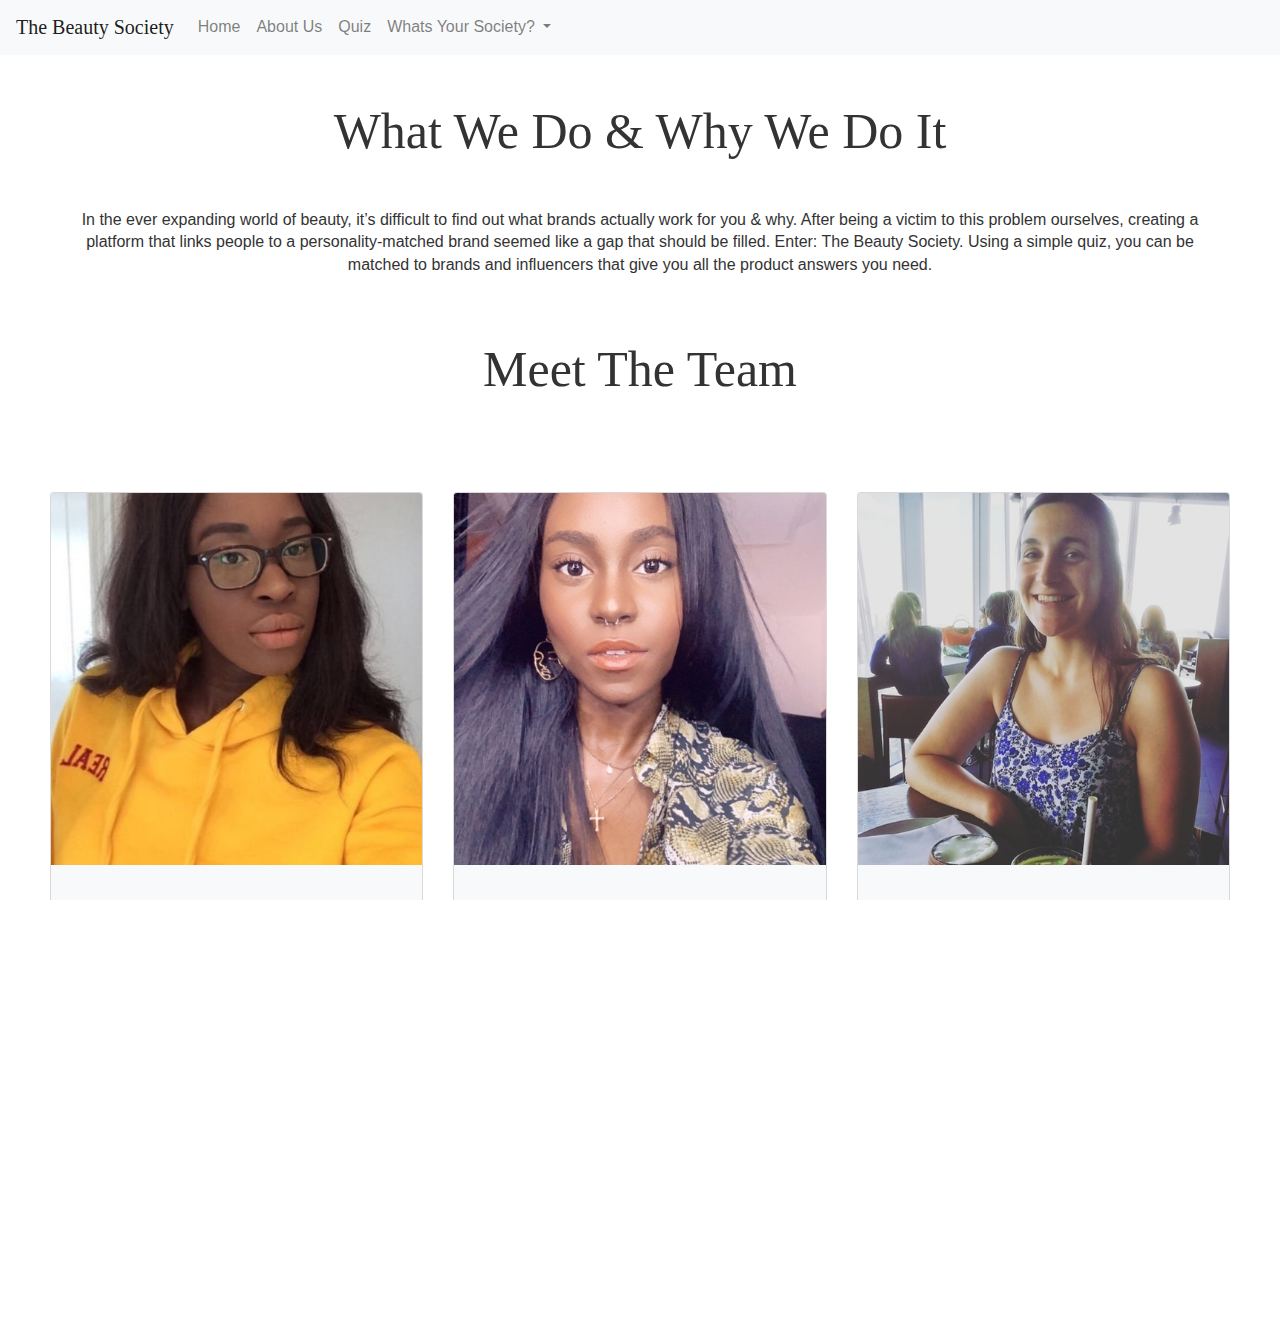
<file: about.html>
<!DOCTYPE html>
<html>
<head>

  <!-- meta tags -->
  <meta charset="utf-8"/>
  <meta name="viewport" content="width=device-width, initial-scale=1, shrink-to-fit=no">

  <title> About Us </title>
  <!-- bootstrap css -->
  <link rel="stylesheet" href="https://stackpath.bootstrapcdn.com/bootstrap/4.1.3/css/bootstrap.min.css" crossorigin="anonymous">

  <!-- javacript css -->
  <script src="https://code.jquery.com/jquery-3.3.1.slim.min.js" integrity="sha384-q8i/X+965DzO0rT7abK41JStQIAqVgRVzpbzo5smXKp4YfRvH+8abtTE1Pi6jizo" crossorigin="anonymous"></script>
  <script src="https://cdnjs.cloudflare.com/ajax/libs/popper.js/1.14.3/umd/popper.min.js" integrity="sha384-ZMP7rVo3mIykV+2+9J3UJ46jBk0WLaUAdn689aCwoqbBJiSnjAK/l8WvCWPIPm49" crossorigin="anonymous"></script>
  <script src="https://stackpath.bootstrapcdn.com/bootstrap/4.1.3/js/bootstrap.min.js" integrity="sha384-ChfqqxuZUCnJSK3+MXmPNIyE6ZbWh2IMqE241rYiqJxyMiZ6OW/JmZQ5stwEULTy" crossorigin="anonymous"></script>

  <link rel="stylesheet" type="text/css" href="styles.css"/>

  <!-- Nav -->
    <nav class="navbar fixed–top navbar-expand-lg navbar-light bg-light ">
      <a class="navbar-brand" href="#">The Beauty Society</a>
      <button class="navbar-toggler" type="button" data-toggle="collapse" data-target="#navbarNavDropdown" aria-controls="navbarNavDropdown" aria-expanded="false" aria-label="Toggle navigation">
        <span class="navbar-toggler-icon"></span>
      </button>
      <div class="collapse navbar-collapse" id="navbarNavDropdown">
        <ul class="navbar-nav">
          <li class="nav-item">
            <a class="nav-link" href="index.html">Home <span class="sr-only">(current)</span></a>
          </li>
          <li class="nav-item">
            <a class="nav-link" href="about.html">About Us</a>
          </li>
          <li class="nav-item">
            <a class="nav-link" href="quiz.html">Quiz</a>
          </li>
          <li class="nav-item dropdown">
            <a class="nav-link dropdown-toggle" href="#" id="navbarDropdownMenuLink" role="button" data-toggle="dropdown" aria-haspopup="true" aria-expanded="false">
              Whats Your Society?
            </a>
            <div class="dropdown-menu" aria-labelledby="navbarDropdownMenuLink">
              <a class="dropdown-item" href="type1.html">Cautious Planner</a>
              <a class="dropdown-item" href="type2.html">Empowered Activist</a>
              <a class="dropdown-item" href="type3.html">Impulsive Spender</a>
              <a class="dropdown-item" href="type4.html">Secure Traditionalist</a>
              <a class="dropdown-item" href="type5.html">Undaunted Striver</a>
            </div>
          </li>
        </ul>
      </div>
    </nav>

</head>

<body>


  </br>
  </br>
  <div>
  <h1> What We Do & Why We Do It </h1>
  </div>

  <p>
    In the ever expanding world of beauty, it’s difficult to find out what brands actually work for you & why. After being a victim to this problem ourselves, creating a platform that links people to a personality-matched brand seemed like a gap that should be filled. Enter: The Beauty Society.

    Using a simple quiz, you can be matched to brands and influencers that give you all the product answers you need.
  </p>

  </br>
  </br>

  <div>
  <h1> Meet The Team </h1>
  </div>

  </br>
  </br>

<!-- Cards -->
  <div class="card-deck">
    <div class="card text-center bg-light mb-3">
      <img class="card-img-top" src="tope.jpg" alt="Tope M">
      <div class="card-body">
        <h3 class="card-title">Tope M</h3>
        <p class="card-text">Tope is studying social sciences and works with women in prison. In her spare time she takes an interest in makeup brands and learning to code.</p>
        <a href="mailto:Temitope.mayomi@kcl.ac.uk" class="card-link">Email</a>
      </div>
    </div>

    <div class="card text-center bg-light mb-3">
      <img class="card-img-top" src="kho.jpg" alt="Kamara HO">
      <div class="card-body">
        <h3 class="card-title">Kamara HO</h3>
        <p class="card-text">Kamara is a beauty writer that simultaneously works in new product development for a good percentage of products you see on the market. In hopes to grow in the creative field, she wants to grow in tech.</p>
        <a href="https://www.linkedin.com/in/kamara-hakeem-oyawoye/" class="card-link">LinkedIn</a>
      </div>
    </div>

    <div class="card text-center bg-light mb-3">
      <img class="card-img-top" src="hattie.jpg" alt="Hattie">
      <div class="card-body">
        <h3 class="card-title">Hattie</h3>
        <p class="card-text">Hattie is an epidemiologist, most interested in increasing access to vaccines. In her spare time she enjoys cooking and learning new skills.</p>
        <a href=h_webster@live.co.uk class="card-link">Email</a>
      </div>
    </div>
  </div>

</br>
</br>
</file>
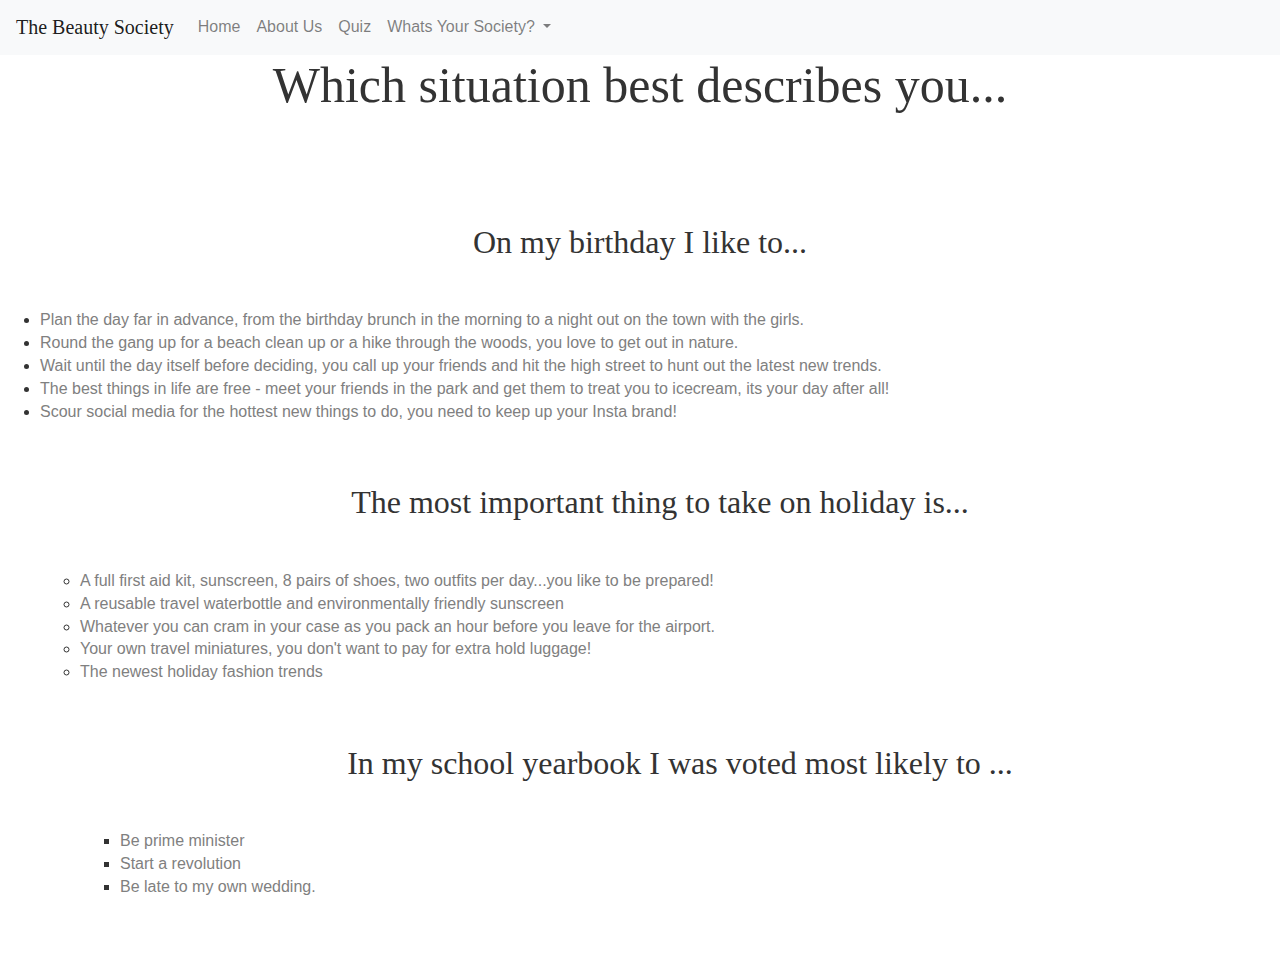
<file: quiz.html>
<!DOCTYPE html>
<html>

<head>
  <meta charset="utf-8"/>
  <meta name="viewport" content="width=device-width, initial-scale=1, shrink-to-fit=no">

  <title> Quiz </title>
  <!-- bootstrap css -->
  <link rel="stylesheet" href="https://stackpath.bootstrapcdn.com/bootstrap/4.1.3/css/bootstrap.min.css" crossorigin="anonymous">

  <!-- javacript css -->
  <script src="https://code.jquery.com/jquery-3.3.1.slim.min.js" integrity="sha384-q8i/X+965DzO0rT7abK41JStQIAqVgRVzpbzo5smXKp4YfRvH+8abtTE1Pi6jizo" crossorigin="anonymous"></script>
  <script src="https://cdnjs.cloudflare.com/ajax/libs/popper.js/1.14.3/umd/popper.min.js" integrity="sha384-ZMP7rVo3mIykV+2+9J3UJ46jBk0WLaUAdn689aCwoqbBJiSnjAK/l8WvCWPIPm49" crossorigin="anonymous"></script>
  <script src="https://stackpath.bootstrapcdn.com/bootstrap/4.1.3/js/bootstrap.min.js" integrity="sha384-ChfqqxuZUCnJSK3+MXmPNIyE6ZbWh2IMqE241rYiqJxyMiZ6OW/JmZQ5stwEULTy" crossorigin="anonymous"></script>

  <link rel="stylesheet" type="text/css" href="styles.css"/>

</head>

<body>
  <!-- Navbar -->
  <nav class="navbar fixed–top navbar-expand-lg navbar-light bg-light">
    <a class="navbar-brand" href="#">The Beauty Society</a>
    <button class="navbar-toggler" type="button" data-toggle="collapse" data-target="#navbarNavDropdown" aria-controls="navbarNavDropdown" aria-expanded="false" aria-label="Toggle navigation">
      <span class="navbar-toggler-icon"></span>
    </button>
    <div class="collapse navbar-collapse" id="navbarNavDropdown">
      <ul class="navbar-nav">
        <li class="nav-item">
          <a class="nav-link" href="index.html">Home <span class="sr-only">(current)</span></a>
        </li>
        <li class="nav-item">
          <a class="nav-link" href="about.html">About Us</a>
        </li>
        <li class="nav-item">
          <a class="nav-link" href="quiz.html">Quiz</a>
        </li>
        <li class="nav-item dropdown">
          <a class="nav-link dropdown-toggle" href="#" id="navbarDropdownMenuLink" role="button" data-toggle="dropdown" aria-haspopup="true" aria-expanded="false">
            Whats Your Society?
          </a>
          <div class="dropdown-menu" aria-labelledby="navbarDropdownMenuLink">
            <a class="dropdown-item" href="type1.html">Cautious Planner</a>
            <a class="dropdown-item" href="type2.html">Empowered Activist</a>
            <a class="dropdown-item" href="type3.html">Impulsive Spender</a>
            <a class="dropdown-item" href="type4.html">Secure Traditionalist</a>
            <a class="dropdown-item" href="type5.html">Undaunted Striver</a>
          </div>
        </li>
      </ul>
    </div>
  </nav>

<div>

  <h1>Which situation best describes you...</h1>

  <h2> On my birthday I like to... </h2>

  <ul class="bdayquestion">
  <li><a id="plannerbtn" href="type1.html" style="color:gray">Plan the day far in advance, from the birthday brunch in the morning to a night out on the town with the girls.</a></li>
  <li><a id="activistbtn" href="type2.html" style="color:gray">Round the gang up for a beach clean up or a hike through the woods, you love to get out in nature.</a></li>
  <li><a id="lastminbtn" href="type3.html" style="color:gray">Wait until the day itself before deciding, you call up your friends and hit the high street to hunt out the latest new trends. </a></li>
  <li><a id="thriftybtn" href="type4.html" style="color:gray">The best things in life are free - meet your friends in the park and get them to treat you to icecream, its your day after all! </a></li>
  <li><a id="trendbtn" href="type5.html" style="color:gray">Scour social media for the hottest new things to do, you need to keep up your Insta brand! </a></li>


  <h2> The most important thing to take on holiday is... </h2>

  <ul class="holidayquestion">
  <li><a id="plannerbtn" href="type1.html" style="color:gray">A full first aid kit, sunscreen, 8 pairs of shoes, two outfits per day...you like to be prepared!</a></li>
  <li><a id="activistbtn" href="type2.html" style="color:gray">A reusable travel waterbottle and environmentally friendly sunscreen</a></li>
  <li><a id="lastminbtn" href="type3.html" style="color:gray">Whatever you can cram in your case as you pack an hour before you leave for the airport. </a></li>
  <li><a id="thriftybtn" href="type4.html" style="color:gray">Your own travel miniatures, you don't want to pay for extra hold luggage!</a></li>
  <li><a id="trendbtn" href="type5.html" style="color:gray">The newest holiday fashion trends</a></li>

  <h2> In my school yearbook I was voted most likely to ... </h2>

  <ul class="question">
  <li><a id="plannerbtn" href="type1.html" style="color:gray">Be prime minister</a></li>
  <li><a id="activistbtn" href="type2.html" style="color:gray">Start a revolution</a></li>
  <li><a id="lastminbtn" href="type3.html" style="color:gray">Be late to my own wedding. </a></li>
  <li><a id="thriftybtn" href="type4.html" style="color:gray">Become a buyer for a big fashion store</a></li>
  <li><a id="trendbtn" href="type5.html" style="color:gray">Become an instagram model</a></li>


</div>


</body>

</html>
</file>
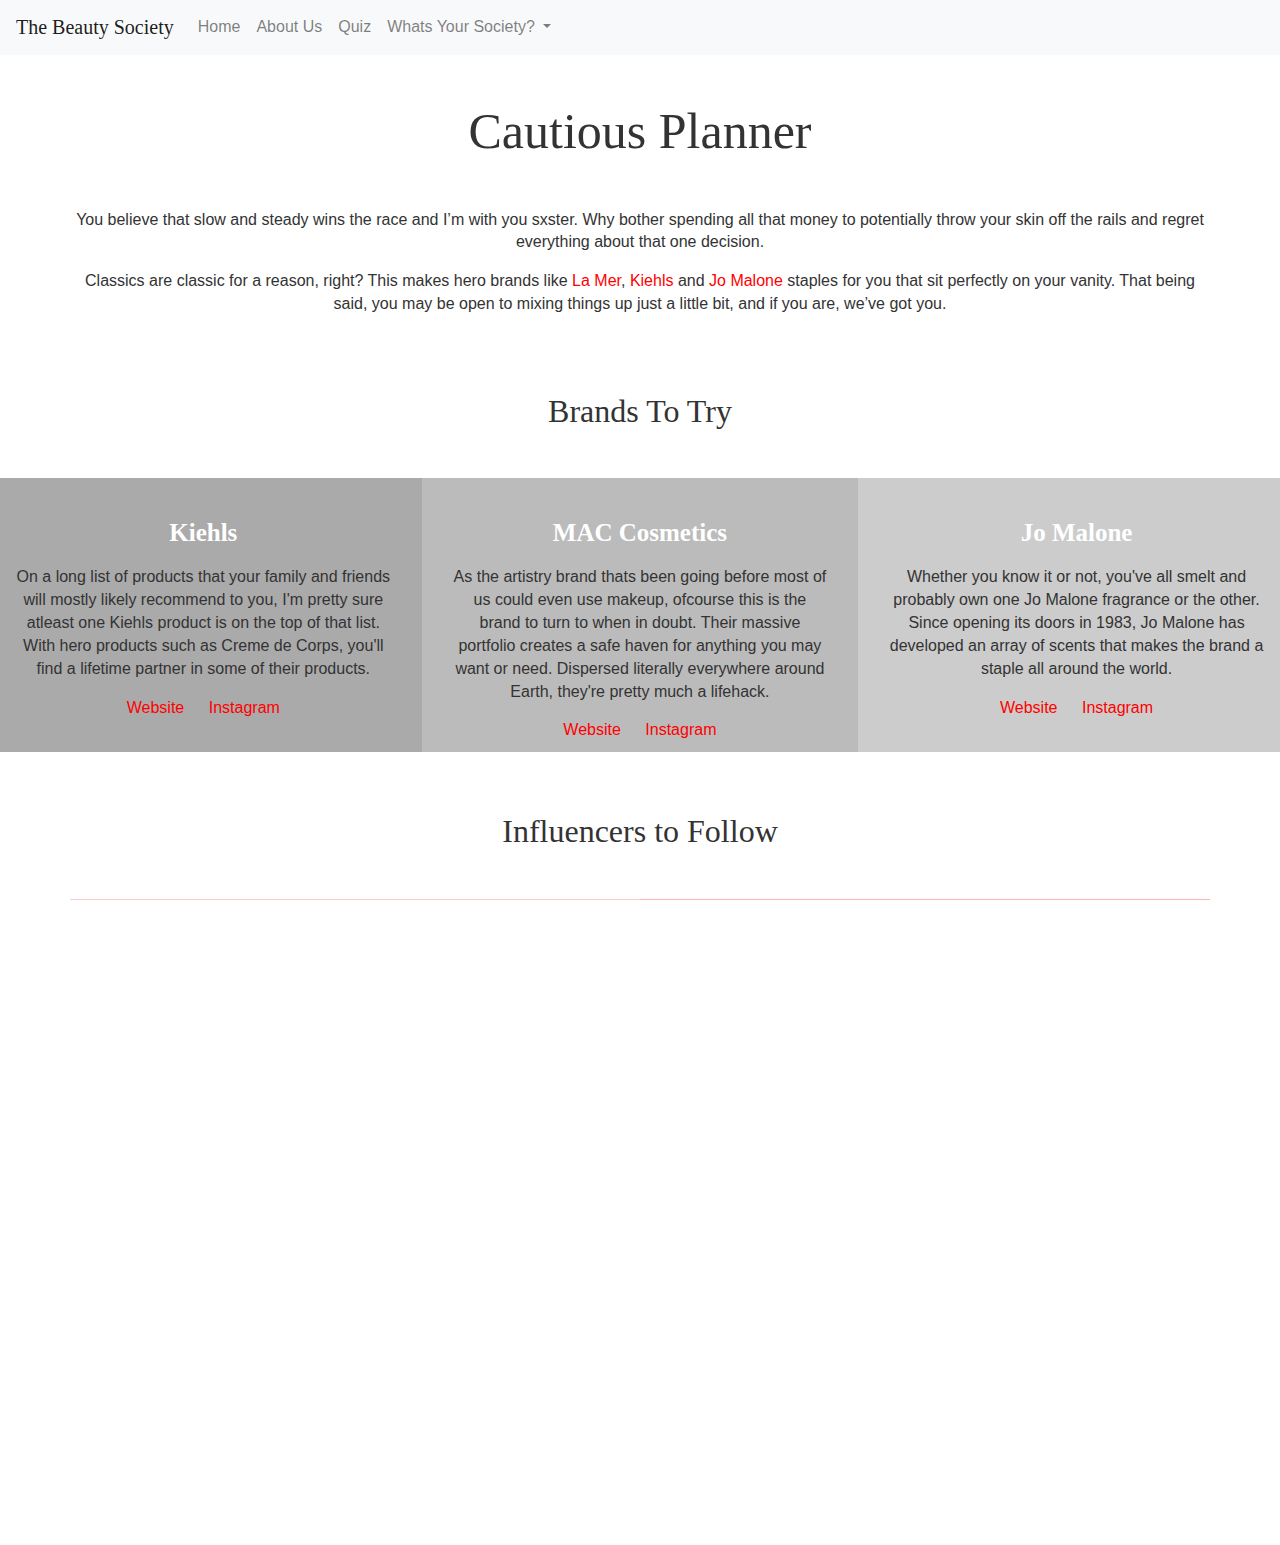
<file: type1.html>
<!DOCTYPE html>
<html>

<head>

  <meta charset="utf-8"/>
  <meta name="viewport" content="width=device-width, initial-scale=1, shrink-to-fit=no">

  <title> Cautious Planner </title>
  <!-- bootstrap css -->
  <link rel="stylesheet" href="https://stackpath.bootstrapcdn.com/bootstrap/4.1.3/css/bootstrap.min.css" crossorigin="anonymous">

  <!-- javacript css -->
  <script src="https://code.jquery.com/jquery-3.3.1.slim.min.js" integrity="sha384-q8i/X+965DzO0rT7abK41JStQIAqVgRVzpbzo5smXKp4YfRvH+8abtTE1Pi6jizo" crossorigin="anonymous"></script>
  <script src="https://cdnjs.cloudflare.com/ajax/libs/popper.js/1.14.3/umd/popper.min.js" integrity="sha384-ZMP7rVo3mIykV+2+9J3UJ46jBk0WLaUAdn689aCwoqbBJiSnjAK/l8WvCWPIPm49" crossorigin="anonymous"></script>
  <script src="https://stackpath.bootstrapcdn.com/bootstrap/4.1.3/js/bootstrap.min.js" integrity="sha384-ChfqqxuZUCnJSK3+MXmPNIyE6ZbWh2IMqE241rYiqJxyMiZ6OW/JmZQ5stwEULTy" crossorigin="anonymous"></script>

  <link rel="stylesheet" type="text/css" href="styles.css"/>

</head>

<body>

  <!-- Navbar -->
  <nav class="navbar fixed–top navbar-expand-lg navbar-light bg-light">
    <a class="navbar-brand" href="#">The Beauty Society</a>
    <button class="navbar-toggler" type="button" data-toggle="collapse" data-target="#navbarNavDropdown" aria-controls="navbarNavDropdown" aria-expanded="false" aria-label="Toggle navigation">
      <span class="navbar-toggler-icon"></span>
    </button>
    <div class="collapse navbar-collapse" id="navbarNavDropdown">
      <ul class="navbar-nav">
        <li class="nav-item">
          <a class="nav-link" href="index.html">Home <span class="sr-only">(current)</span></a>
        </li>
        <li class="nav-item">
          <a class="nav-link" href="about.html">About Us</a>
        </li>
        <li class="nav-item">
          <a class="nav-link" href="quiz.html">Quiz</a>
        </li>
        <li class="nav-item dropdown">
          <a class="nav-link dropdown-toggle" href="#" id="navbarDropdownMenuLink" role="button" data-toggle="dropdown" aria-haspopup="true" aria-expanded="false">
            Whats Your Society?
          </a>
          <div class="dropdown-menu" aria-labelledby="navbarDropdownMenuLink">
            <a class="dropdown-item" href="type1.html">Cautious Planner</a>
            <a class="dropdown-item" href="type2.html">Empowered Activist</a>
            <a class="dropdown-item" href="type3.html">Impulsive Spender</a>
            <a class="dropdown-item" href="type4.html">Secure Traditionalist</a>
            <a class="dropdown-item" href="type5.html">Undaunted Striver</a>
          </div>
        </li>
      </ul>
    </div>
  </nav>


  </br>
  </br>

  <div>
    <h1>Cautious Planner</h1>

    <p>You believe that slow and steady wins the race and I’m with you sxster. Why bother spending all that money to potentially throw your skin off the rails and regret everything about that one decision.</p>

    <p>Classics are classic for a reason, right? This makes hero brands like <a href="https://m.cremedelamer.co.uk">La Mer</a>, <a href="https://www.kiehls.co.uk">Kiehls</a> and <a href="https://www.jomalone.co.uk">Jo Malone</a> staples for you that sit perfectly on your vanity. That being said, you may be open to mixing things up just a little bit, and if you are, we’ve got you.
    </p>
  </div>

  <h2>Brands To Try</h2>
  <!-- brands column -->
    <div class="row">
      <div class="column" style="background-color:#aaa;">
        <h3 class="brand-header">Kiehls</h3>
        <p class="brand-text">On a long list of products that your family and friends will mostly likely recommend to you, I'm pretty sure atleast one Kiehls product is on the top of that list. With hero products such as Creme de Corps, you'll find a lifetime partner in some of their products.</p>
        <a href="https://www.kiehls.co.uk/" class="card-link">Website</a>
        <a href="https://www.instagram.com/kiehlsuki/" class="card-link">Instagram</a>
      </div>

      <div class="column" style="background-color:#bbb;">
        <h3 class="brand-header">MAC Cosmetics</h3>
        <p class="brand-text">As the artistry brand thats been going before most of us could even use makeup, ofcourse this is the brand to turn to when in doubt. Their massive portfolio creates a safe haven for anything you may want or need. Dispersed literally everywhere around Earth, they're pretty much a lifehack.</p>
        <a href="https://www.maccosmetics.co.uk" class="card-link">Website</a>
        <a href="https://www.instagram.com/maccosmeticsuk/" class="card-link">Instagram</a>
      </div>

      <div class="column" style="background-color:#ccc;">
        <h3 class="brand-header">Jo Malone</h3>
        <p class="brand-text">Whether you know it or not, you've all smelt and probably own one Jo Malone fragrance or the other. Since opening its doors in 1983, Jo Malone has developed an array of scents that makes the brand a staple all around the world.</p>
        <a href="https://www.jomalone.co.uk" class="card-link">Website</a>
        <a href="https://www.instagram.com/jomalonelondon/" class="card-link">Instagram</a>
      </div>
    </div>


    <h2>Influencers to Follow</h2>
<!-- influencer columns -->
    <div class="container">
        <div class="row">
          <div class="col" style="background-color:#ffcccc;">
            <h3 class="brand-header">Tati Westbrook</h3>
            <img src="tati.jpg" class="rounded mx-auto d-block" alt="...">
            <p>Some text..</p>
          </div>
          <div class="col" style="background-color:#ffb3b3;">
            <h3 class="brand-header">Influencer 2</h3>
            <p>Some text..</p>
            <div class="card">
          </div>
        </div>
      </div>

</body>
</file>
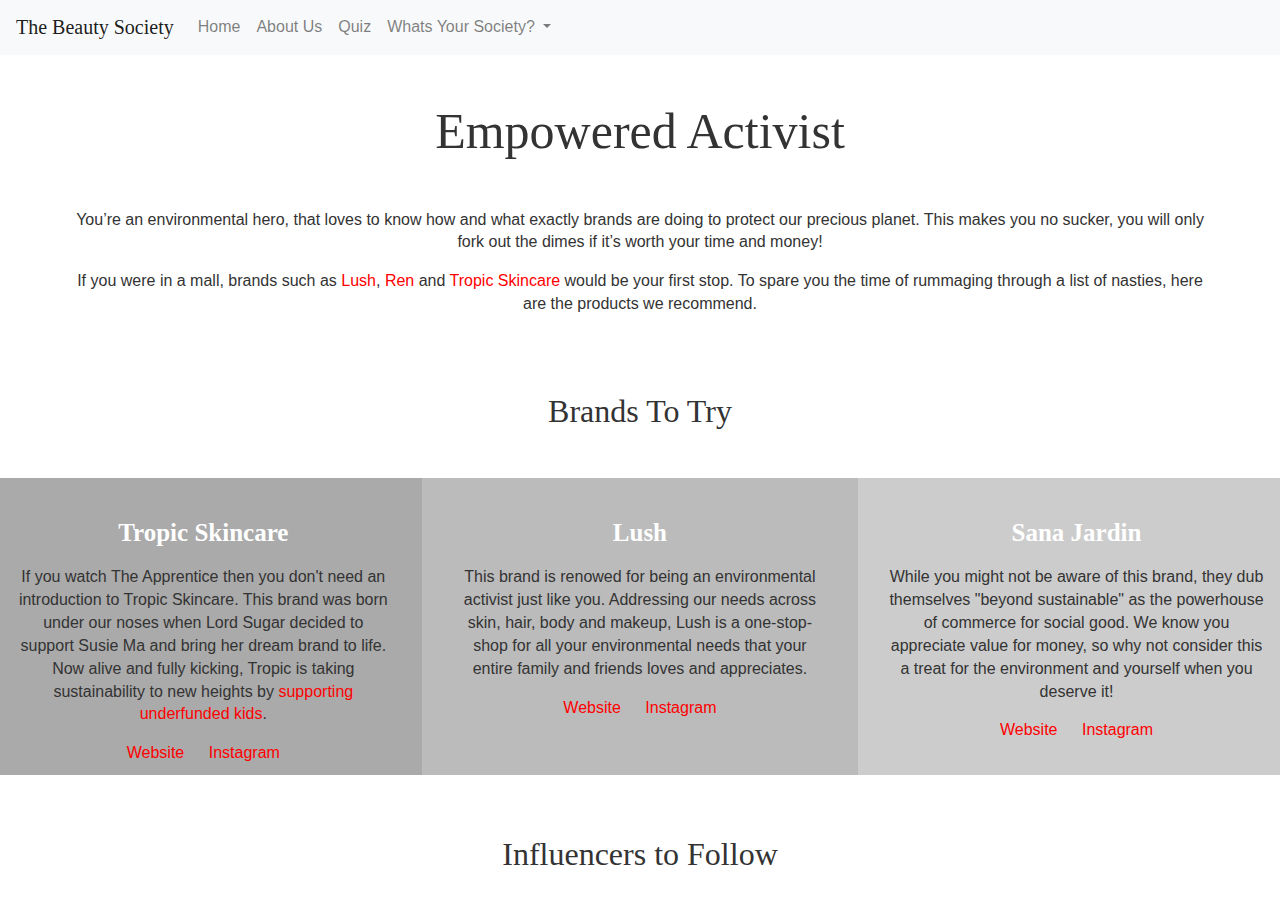
<file: type2.html>
<!DOCTYPE html>
<html>

<head>

  <meta charset="utf-8"/>
  <meta name="viewport" content="width=device-width, initial-scale=1, shrink-to-fit=no">

  <title> Empowered Activist </title>
  <!-- bootstrap css -->
  <link rel="stylesheet" href="https://stackpath.bootstrapcdn.com/bootstrap/4.1.3/css/bootstrap.min.css" crossorigin="anonymous">

  <!-- javacript css -->
  <script src="https://code.jquery.com/jquery-3.3.1.slim.min.js" integrity="sha384-q8i/X+965DzO0rT7abK41JStQIAqVgRVzpbzo5smXKp4YfRvH+8abtTE1Pi6jizo" crossorigin="anonymous"></script>
  <script src="https://cdnjs.cloudflare.com/ajax/libs/popper.js/1.14.3/umd/popper.min.js" integrity="sha384-ZMP7rVo3mIykV+2+9J3UJ46jBk0WLaUAdn689aCwoqbBJiSnjAK/l8WvCWPIPm49" crossorigin="anonymous"></script>
  <script src="https://stackpath.bootstrapcdn.com/bootstrap/4.1.3/js/bootstrap.min.js" integrity="sha384-ChfqqxuZUCnJSK3+MXmPNIyE6ZbWh2IMqE241rYiqJxyMiZ6OW/JmZQ5stwEULTy" crossorigin="anonymous"></script>

  <link rel="stylesheet" type="text/css" href="styles.css"/>

</head>

<body>

  <!-- Navbar -->
  <nav class="navbar fixed–top navbar-expand-lg navbar-light bg-light">
    <a class="navbar-brand" href="#">The Beauty Society</a>
    <button class="navbar-toggler" type="button" data-toggle="collapse" data-target="#navbarNavDropdown" aria-controls="navbarNavDropdown" aria-expanded="false" aria-label="Toggle navigation">
      <span class="navbar-toggler-icon"></span>
    </button>
    <div class="collapse navbar-collapse" id="navbarNavDropdown">
      <ul class="navbar-nav">
        <li class="nav-item">
          <a class="nav-link" href="index.html">Home<span class="sr-only">(current)</span></a>
        </li>
        <li class="nav-item">
          <a class="nav-link" href="about.html">About Us</a>
        </li>
        <li class="nav-item">
          <a class="nav-link" href="quiz.html">Quiz</a>
        </li>
        <li class="nav-item dropdown">
          <a class="nav-link dropdown-toggle" href="#" id="navbarDropdownMenuLink" role="button" data-toggle="dropdown" aria-haspopup="true" aria-expanded="false">
            Whats Your Society?
          </a>
          <div class="dropdown-menu" aria-labelledby="navbarDropdownMenuLink">
            <a class="dropdown-item" href="type1.html">Cautious Planner</a>
            <a class="dropdown-item" href="type2.html">Empowered Activist</a>
            <a class="dropdown-item" href="type3.html">Impulsive Spender</a>
            <a class="dropdown-item" href="type4.html">Secure Traditionalist</a>
            <a class="dropdown-item" href="type5.html">Undaunted Striver</a>
          </div>
        </li>
      </ul>
    </div>
  </nav>


  </br>
  </br>

  <div>
    <h1>Empowered Activist</h1>

    <p>You’re an environmental hero, that loves to know how and what exactly brands are doing to protect our precious planet. This makes you no sucker, you will only fork out the dimes if it’s worth your time and money!</p>

    <p>If you were in a mall, brands such as <a href="https://uk.lush.com/">Lush</a>, <a href="https://www.renskincare.com/">Ren</a> and <a href="https://tropicskincare.com">Tropic Skincare</a> would be your first stop. To spare you the time of rummaging through a list of nasties, here are the products we recommend.</p>
  </div>

  <h2>Brands To Try</h2>
  <!-- brands column -->
    <div class="row">
      <div class="column" style="background-color:#aaa;">
        <h3 class="brand-header">Tropic Skincare</h3>
        <p class="brand-text">If you watch The Apprentice then you don't need an introduction to Tropic Skincare. This brand was born under our noses when Lord Sugar decided to support Susie Ma and bring her dream brand to life. Now alive and fully kicking, Tropic is taking sustainability to new heights by <a href="https://www.glamourmagazine.co.uk/article/tropic-skincare-united-world-schools">supporting underfunded kids</a>.</p>
        <a href="https://tropicskincare.com" class="card-link">Website</a>
        <a href="https://www.instagram.com/tropicskincare/?hl=en" class="card-link">Instagram</a>
      </div>

      <div class="column" style="background-color:#bbb;">
        <h3 class="brand-header">Lush</h3>
        <p class="brand-text">This brand is renowed for being an environmental activist just like you. Addressing our needs across skin, hair, body and makeup, Lush is a one-stop-shop for all your environmental needs that your entire family and friends loves and appreciates.</p>
        <a href="https://uk.lush.com" class="card-link">Website</a>
        <a href="https://www.instagram.com/lush/?hl=en" class="card-link">Instagram</a>
      </div>

      <div class="column" style="background-color:#ccc;">
        <h3 class="brand-header">Sana Jardin</h3>
        <p class="brand-text">While you might not be aware of this brand, they dub themselves "beyond sustainable" as the powerhouse of commerce for social good. We know you appreciate value for money, so why not consider this a treat for the environment and yourself when you deserve it!</p>
        <a href="https://sanajardin.com/" class="card-link">Website</a>
        <a href="https://www.instagram.com/sanajardin/" class="card-link">Instagram</a>
      </div>
    </div>

    <h2>Influencers to Follow</h2>
    <!-- influencer columns -->
</body>
</file>
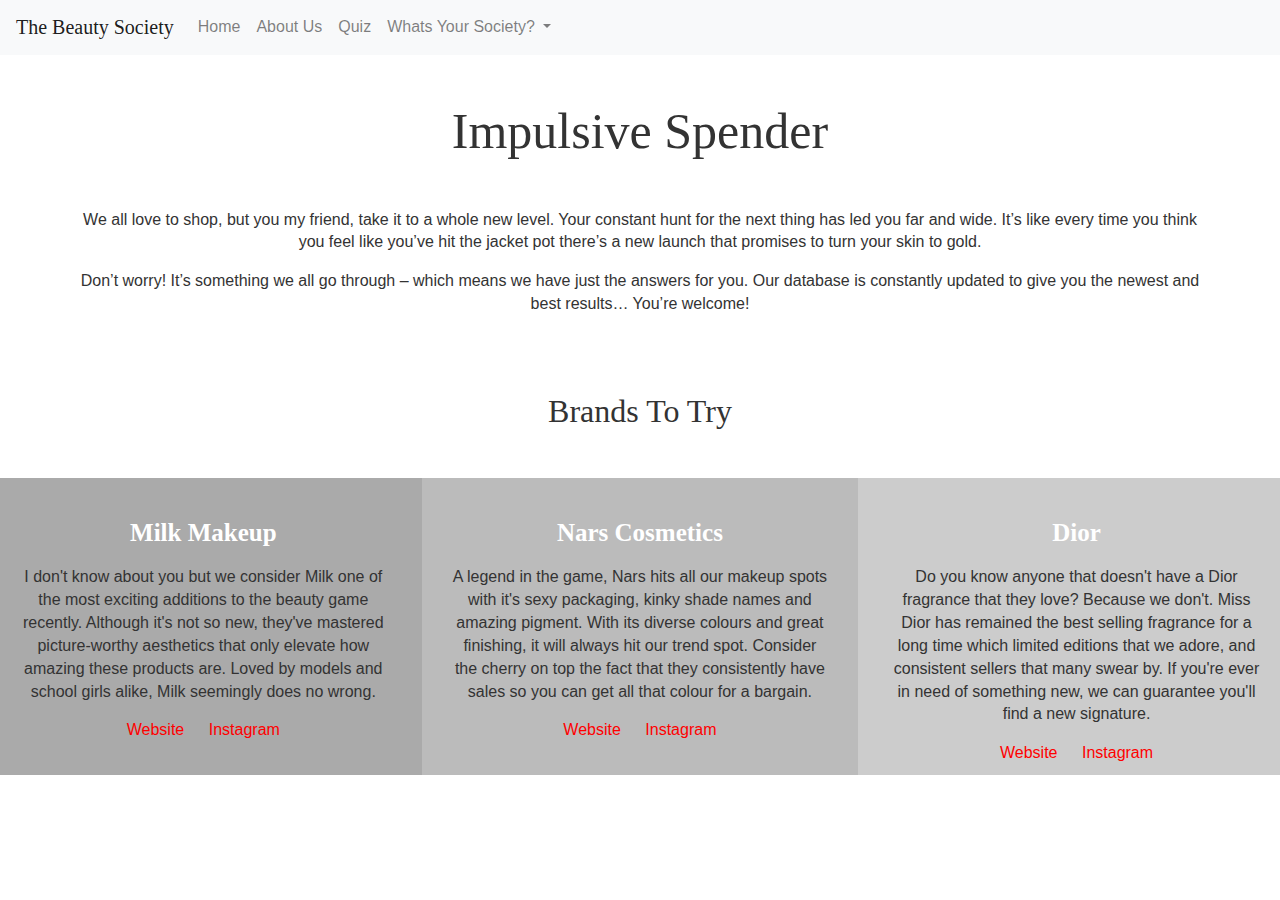
<file: type3.html>
<!DOCTYPE html>
<html>

<head>

  <meta charset="utf-8"/>
  <meta name="viewport" content="width=device-width, initial-scale=1, shrink-to-fit=no">

  <title> Impulsive Spender </title>
  <!-- bootstrap css -->
  <link rel="stylesheet" href="https://stackpath.bootstrapcdn.com/bootstrap/4.1.3/css/bootstrap.min.css" crossorigin="anonymous">

  <!-- javacript css -->
  <script src="https://code.jquery.com/jquery-3.3.1.slim.min.js" integrity="sha384-q8i/X+965DzO0rT7abK41JStQIAqVgRVzpbzo5smXKp4YfRvH+8abtTE1Pi6jizo" crossorigin="anonymous"></script>
  <script src="https://cdnjs.cloudflare.com/ajax/libs/popper.js/1.14.3/umd/popper.min.js" integrity="sha384-ZMP7rVo3mIykV+2+9J3UJ46jBk0WLaUAdn689aCwoqbBJiSnjAK/l8WvCWPIPm49" crossorigin="anonymous"></script>
  <script src="https://stackpath.bootstrapcdn.com/bootstrap/4.1.3/js/bootstrap.min.js" integrity="sha384-ChfqqxuZUCnJSK3+MXmPNIyE6ZbWh2IMqE241rYiqJxyMiZ6OW/JmZQ5stwEULTy" crossorigin="anonymous"></script>

  <link rel="stylesheet" type="text/css" href="styles.css"/>

</head>

<body>

  <!-- Navbar -->
  <nav class="navbar fixed–top navbar-expand-lg navbar-light bg-light">
    <a class="navbar-brand" href="#">The Beauty Society</a>
    <button class="navbar-toggler" type="button" data-toggle="collapse" data-target="#navbarNavDropdown" aria-controls="navbarNavDropdown" aria-expanded="false" aria-label="Toggle navigation">
      <span class="navbar-toggler-icon"></span>
    </button>
    <div class="collapse navbar-collapse" id="navbarNavDropdown">
      <ul class="navbar-nav">
        <li class="nav-item">
          <a class="nav-link" href="index.html">Home<span class="sr-only">(current)</span></a>
        </li>
        <li class="nav-item">
          <a class="nav-link" href="about.html">About Us</a>
        </li>
        <li class="nav-item">
          <a class="nav-link" href="quiz.html">Quiz</a>
        </li>
        <li class="nav-item dropdown">
          <a class="nav-link dropdown-toggle" href="#" id="navbarDropdownMenuLink" role="button" data-toggle="dropdown" aria-haspopup="true" aria-expanded="false">
            Whats Your Society?
          </a>
          <div class="dropdown-menu" aria-labelledby="navbarDropdownMenuLink">
            <a class="dropdown-item" href="type1.html">Cautious Planner</a>
            <a class="dropdown-item" href="type2.html">Empowered Activist</a>
            <a class="dropdown-item" href="type3.html">Impulsive Spender</a>
            <a class="dropdown-item" href="type4.html">Secure Traditionalist</a>
            <a class="dropdown-item" href="type5.html">Undaunted Striver</a>
          </div>
        </li>
      </ul>
    </div>
  </nav>


  </br>
  </br>

  <div>
    <h1>Impulsive Spender</h1>

    <p>We all love to shop, but you my friend, take it to a whole new level. Your constant hunt for the next thing has led you far and wide. It’s like every time you think you feel like you’ve hit the jacket pot there’s a new launch that promises to turn your skin to gold.</p>

    <p>Don’t worry! It’s something we all go through – which means we have just the answers for you. Our database is constantly updated to give you the newest and best results… You’re welcome!</p>
  </div>

  <h2>Brands To Try</h2>
  <!-- brands column -->
      <div class="row">
        <div class="column" style="background-color:#aaa;">
          <h3 class="brand-header">Milk Makeup</h3>
          <p class="brand-text">I don't know about you but we consider Milk one of the most exciting additions to the beauty game recently. Although it's not so new, they've mastered picture-worthy aesthetics that only elevate how amazing these products are. Loved by models and school girls alike, Milk seemingly does no wrong.</p>
          <a href="https://www.milkmakeup.com" class="card-link">Website</a>
          <a href="https://www.instagram.com/milkmakeup/" class="card-link">Instagram</a>
        </div>

      <div class="column" style="background-color:#bbb;">
        <h3 class="brand-header">Nars Cosmetics</h3>
        <p class="brand-text">A legend in the game, Nars hits all our makeup spots with it's sexy packaging, kinky shade names and amazing pigment. With its diverse colours and great finishing, it will always hit our trend spot. Consider the cherry on top the fact that they consistently have sales so you can get all that colour for a bargain.</p>
        <a href="https://www.narscosmetics.co.uk/en?" class="card-link">Website</a>
        <a href="https://www.instagram.com/narsissist/" class="card-link">Instagram</a>
      </div>

      <div class="column" style="background-color:#ccc;">
        <h3 class="brand-header">Dior</h3>
        <p class="brand-text">Do you know anyone that doesn't have a Dior fragrance that they love? Because we don't. Miss Dior has remained the best selling fragrance for a long time which limited editions that we adore, and consistent sellers that many swear by. If you're ever in need of something new, we can guarantee you'll find a new signature.</p>
        <a href="https://www.dior.com/en_gb/fragrance/maison-christian-dior-perfumes/perfumes" class="card-link">Website</a>
        <a href="https://www.instagram.com/diorparfums/?hl=en" class="card-link">Instagram</a>
      </div>
    </div>
</body>
</file>
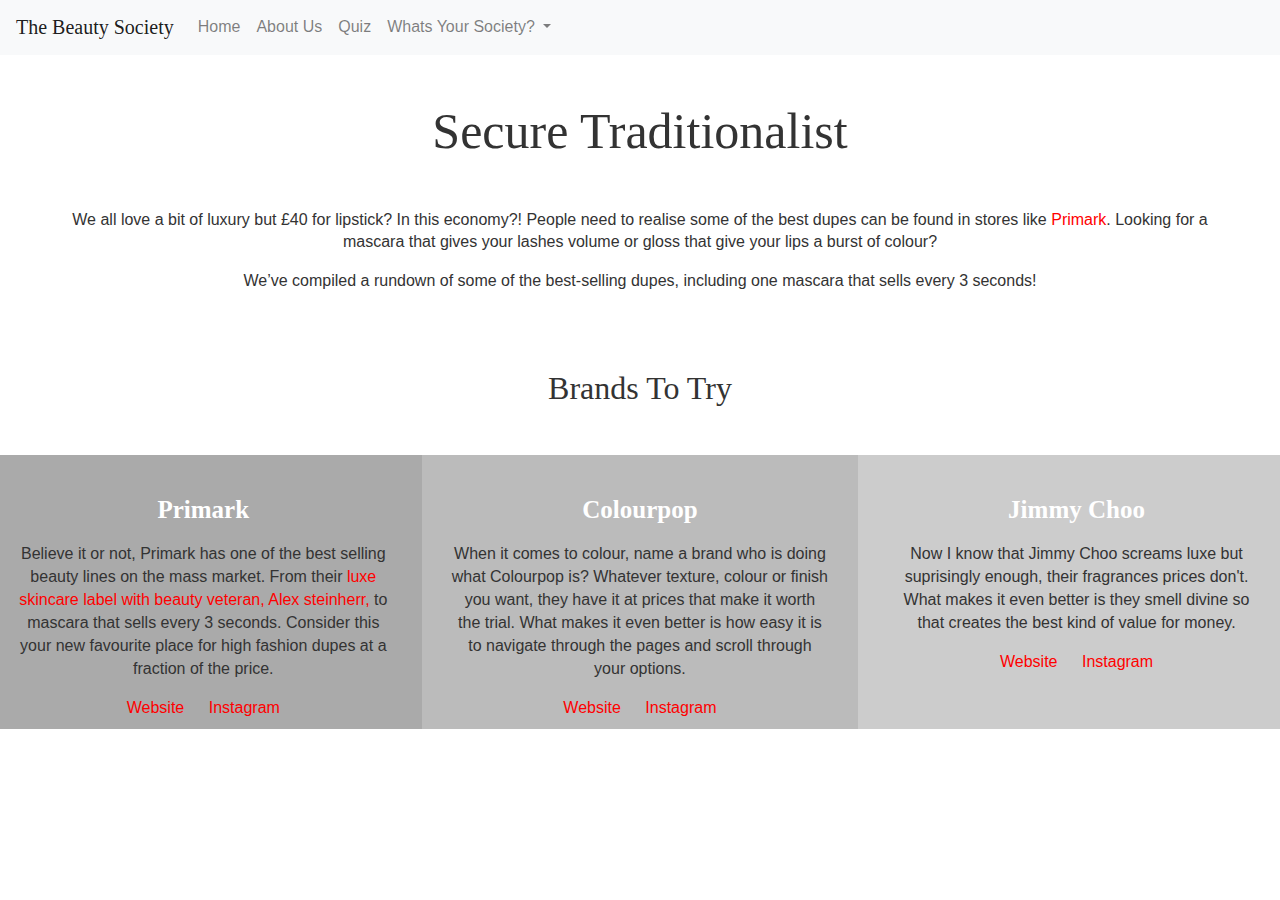
<file: type4.html>
<!DOCTYPE html>
<html>

<head>

  <meta charset="utf-8"/>
  <meta name="viewport" content="width=device-width, initial-scale=1, shrink-to-fit=no">

  <title> Secure Traditionalist </title>
  <!-- bootstrap css -->
  <link rel="stylesheet" href="https://stackpath.bootstrapcdn.com/bootstrap/4.1.3/css/bootstrap.min.css" crossorigin="anonymous">

  <!-- javacript css -->
  <script src="https://code.jquery.com/jquery-3.3.1.slim.min.js" integrity="sha384-q8i/X+965DzO0rT7abK41JStQIAqVgRVzpbzo5smXKp4YfRvH+8abtTE1Pi6jizo" crossorigin="anonymous"></script>
  <script src="https://cdnjs.cloudflare.com/ajax/libs/popper.js/1.14.3/umd/popper.min.js" integrity="sha384-ZMP7rVo3mIykV+2+9J3UJ46jBk0WLaUAdn689aCwoqbBJiSnjAK/l8WvCWPIPm49" crossorigin="anonymous"></script>
  <script src="https://stackpath.bootstrapcdn.com/bootstrap/4.1.3/js/bootstrap.min.js" integrity="sha384-ChfqqxuZUCnJSK3+MXmPNIyE6ZbWh2IMqE241rYiqJxyMiZ6OW/JmZQ5stwEULTy" crossorigin="anonymous"></script>

  <link rel="stylesheet" type="text/css" href="styles.css"/>

</head>

<body>

  <!-- Navbar -->
  <nav class="navbar fixed–top navbar-expand-lg navbar-light bg-light">
    <a class="navbar-brand" href="#">The Beauty Society</a>
    <button class="navbar-toggler" type="button" data-toggle="collapse" data-target="#navbarNavDropdown" aria-controls="navbarNavDropdown" aria-expanded="false" aria-label="Toggle navigation">
      <span class="navbar-toggler-icon"></span>
    </button>
    <div class="collapse navbar-collapse" id="navbarNavDropdown">
      <ul class="navbar-nav">
        <li class="nav-item">
          <a class="nav-link" href="index.html">Home<span class="sr-only">(current)</span></a>
        </li>
        <li class="nav-item">
          <a class="nav-link" href="about.html">About Us</a>
        </li>
        <li class="nav-item">
          <a class="nav-link" href="quiz.html">Quiz</a>
        </li>
        <li class="nav-item dropdown">
          <a class="nav-link dropdown-toggle" href="#" id="navbarDropdownMenuLink" role="button" data-toggle="dropdown" aria-haspopup="true" aria-expanded="false">
            Whats Your Society?
          </a>
          <div class="dropdown-menu" aria-labelledby="navbarDropdownMenuLink">
            <a class="dropdown-item" href="type1.html">Cautious Planner</a>
            <a class="dropdown-item" href="type2.html">Empowered Activist</a>
            <a class="dropdown-item" href="type3.html">Impulsive Spender</a>
            <a class="dropdown-item" href="type4.html">Secure Traditionalist</a>
            <a class="dropdown-item" href="type5.html">Undaunted Striver</a>
          </div>
        </li>
      </ul>
    </div>
  </nav>


  </br>
  </br>

  <div>
    <h1>Secure Traditionalist</h1>

    <p>We all love a bit of luxury but £40 for lipstick? In this economy?! People need to realise some of the best dupes can be found in stores like <a href="https://www.primark.com">Primark</a>. Looking for a mascara that gives your lashes volume or gloss that give your lips a burst of colour?</p>

    <p>We’ve compiled a rundown of some of the best-selling dupes, including one mascara that sells every 3 seconds!</p>
  </div>

  <h2>Brands To Try</h2>
  <!-- brands column -->
  <div class="row">
    <div class="column" style="background-color:#aaa;">
      <h3 class="brand-header">Primark</h3>
      <p class="brand-text">Believe it or not, Primark has one of the best selling beauty lines on the mass market. From their <a href="https://www.primark.com/en/the-edit/beauty/primark-meets-alex-steinherr/a/656f709d-18ef-46d7-ae64-e70dfdebe068">luxe skincare label with beauty veteran, Alex steinherr,</a> to mascara that sells every 3 seconds. Consider this your new favourite place for high fashion dupes at a fraction of the price.</p>
      <a href="https://www.primark.com/en/categories/beauty/c/beauty" class="card-link">Website</a>
      <a href="https://www.instagram.com/primark.beauty/?hl=en" class="card-link">Instagram</a>
    </div>

    <div class="column" style="background-color:#bbb;">
      <h3 class="brand-header">Colourpop</h3>
      <p class="brand-text">When it comes to colour, name a brand who is doing what Colourpop is? Whatever texture, colour or finish you want, they have it at prices that make it worth the trial. What makes it even better is how easy it is to navigate through the pages and scroll through your options.</p>
      <a href="https://colourpop.com" class="card-link">Website</a>
      <a href="https://www.instagram.com/colourpopcosmetics/?hl=en" class="card-link">Instagram</a>
    </div>

    <div class="column" style="background-color:#ccc;">
      <h3 class="brand-header">Jimmy Choo</h3>
      <p class="brand-text">Now I know that Jimmy Choo screams luxe but suprisingly enough, their fragrances prices don't. What makes it even better is they smell divine so that creates the best kind of value for money.</p>
      <a href="https://www.jimmychoo.com/en/fragrance.html" class="card-link">Website</a>
      <a href="https://www.instagram.com/jimmychoo/" class="card-link">Instagram</a>
    </div>
  </div>


</body>
</file>
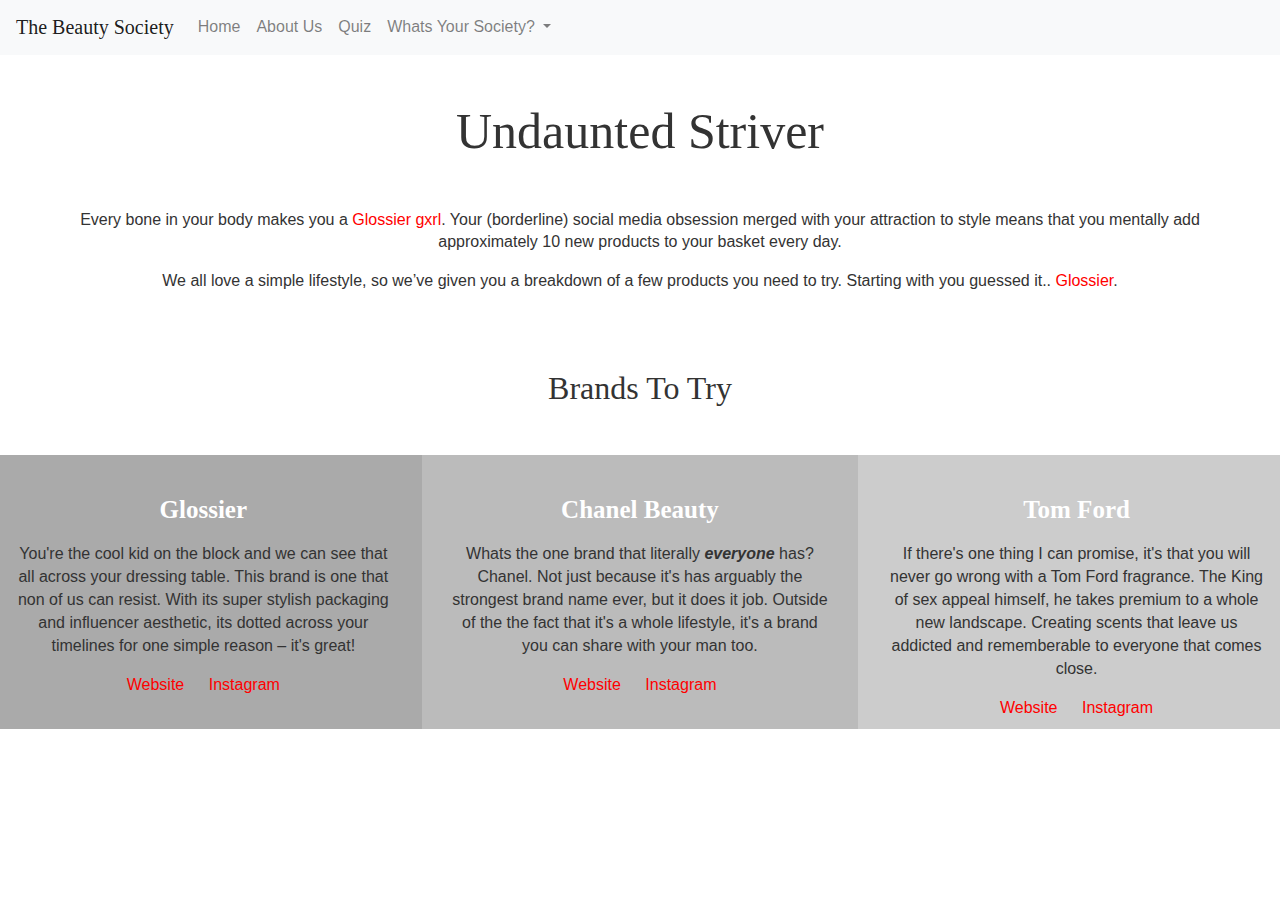
<file: type5.html>
<!DOCTYPE html>
<html>

<head>

  <meta charset="utf-8"/>
  <meta name="viewport" content="width=device-width, initial-scale=1, shrink-to-fit=no">

  <title> Undaunted Striver </title>
  <!-- bootstrap css -->
  <link rel="stylesheet" href="https://stackpath.bootstrapcdn.com/bootstrap/4.1.3/css/bootstrap.min.css" crossorigin="anonymous">

  <!-- javacript css -->
  <script src="https://code.jquery.com/jquery-3.3.1.slim.min.js" integrity="sha384-q8i/X+965DzO0rT7abK41JStQIAqVgRVzpbzo5smXKp4YfRvH+8abtTE1Pi6jizo" crossorigin="anonymous"></script>
  <script src="https://cdnjs.cloudflare.com/ajax/libs/popper.js/1.14.3/umd/popper.min.js" integrity="sha384-ZMP7rVo3mIykV+2+9J3UJ46jBk0WLaUAdn689aCwoqbBJiSnjAK/l8WvCWPIPm49" crossorigin="anonymous"></script>
  <script src="https://stackpath.bootstrapcdn.com/bootstrap/4.1.3/js/bootstrap.min.js" integrity="sha384-ChfqqxuZUCnJSK3+MXmPNIyE6ZbWh2IMqE241rYiqJxyMiZ6OW/JmZQ5stwEULTy" crossorigin="anonymous"></script>

  <link rel="stylesheet" type="text/css" href="styles.css"/>

</head>

<body>

  <!-- Navbar -->
  <nav class="navbar fixed–top navbar-expand-lg navbar-light bg-light">
    <a class="navbar-brand" href="#">The Beauty Society</a>
    <button class="navbar-toggler" type="button" data-toggle="collapse" data-target="#navbarNavDropdown" aria-controls="navbarNavDropdown" aria-expanded="false" aria-label="Toggle navigation">
      <span class="navbar-toggler-icon"></span>
    </button>
    <div class="collapse navbar-collapse" id="navbarNavDropdown">
      <ul class="navbar-nav">
        <li class="nav-item">
          <a class="nav-link" href="index.html">Home<span class="sr-only">(current)</span></a>
        </li>
        <li class="nav-item">
          <a class="nav-link" href="about.html">About Us</a>
        </li>
        <li class="nav-item">
          <a class="nav-link" href="quiz.html">Quiz</a>
        </li>
        <li class="nav-item dropdown">
          <a class="nav-link dropdown-toggle" href="#" id="navbarDropdownMenuLink" role="button" data-toggle="dropdown" aria-haspopup="true" aria-expanded="false">
            Whats Your Society?
          </a>
          <div class="dropdown-menu" aria-labelledby="navbarDropdownMenuLink">
            <a class="dropdown-item" href="type1.html">Cautious Planner</a>
            <a class="dropdown-item" href="type2.html">Empowered Activist</a>
            <a class="dropdown-item" href="type3.html">Impulsive Spender</a>
            <a class="dropdown-item" href="type4.html">Secure Traditionalist</a>
            <a class="dropdown-item" href="type5.html">Undaunted Striver</a>
          </div>
        </li>
      </ul>
    </div>
  </nav>


  </br>
  </br>

  <div>
    <h1>Undaunted Striver</h1>

    <p>Every bone in your body makes you a <a href="https://graziadaily.co.uk/life/real-life/glossier/">Glossier gxrl</a>. Your (borderline) social media obsession merged with your attraction to style means that you mentally add approximately 10 new products to your basket every day.</p>

    <p>We all love a simple lifestyle, so we’ve given you a breakdown of a few products you need to try. Starting with you guessed it.. <a href="https://www.glossier.com">Glossier</a>.</p>
  </div>

  <h2>Brands To Try</h2>
  <!-- brands column -->
  <div class="row">
    <div class="column" style="background-color:#aaa;">
      <h3 class="brand-header">Glossier</h3>
      <p class="brand-text">You're the cool kid on the block and we can see that all across your dressing table. This brand is one that non of us can resist. With its super stylish packaging and influencer aesthetic, its dotted across your timelines for one simple reason – it's great!</p>
      <a href="https://www.glossier.com" class="card-link">Website</a>
      <a href="https://www.instagram.com/glossier/?hl=en" class="card-link">Instagram</a>
    </div>

    <div class="column" style="background-color:#bbb;">
      <h3 class="brand-header">Chanel Beauty</h3>
      <p class="brand-text">Whats the one brand that literally <i><b>everyone</b></i> has? Chanel. Not just because it's has arguably the strongest brand name ever, but it does it job. Outside of the the fact that it's a whole lifestyle, it's a brand you can share with your man too.</p>
      <a href="https://www.chanel.com/en_GB/fragrance-beauty/makeup.html?gclid=Cj0KCQiA0NfvBRCVARIsAO4930nfzMKr_5VCcE09PMRHT5CWSVeSIqRCvoD5pmdyiaBw5K2tUCEaVB4aAm5ZEALw_wcB" class="card-link">Website</a>
      <a href="https://www.instagram.com/chanelofficial/" class="card-link">Instagram</a>
    </div>

    <div class="column" style="background-color:#ccc;">
      <h3 class="brand-header">Tom Ford</h3>
      <p class="brand-text">If there's one thing I can promise, it's that you will never go wrong with a Tom Ford fragrance. The King of sex appeal himself, he takes premium to a whole new landscape. Creating scents that leave us addicted and rememberable to everyone that comes close.</p>
      <a href="https://www.tomford.com/beauty/" class="card-link">Website</a>
      <a href="https://www.instagram.com/tomfordbeauty/" class="card-link">Instagram</a>
    </div>
  </div>

</body>
</file>
<file: styles.css>
.color-info {
    border: 3px solid black;
}

h1 {
  font-family: fantasy;
  font-size: 50px;
  text-align: center;
  padding-bottom: 40px;
}

h2 {
  font-family: fantasy;
  text-align: center;
  padding-top: 60px;
  padding-bottom: 40px;
}

h3 {
  font-family: fantasy;
  font-size: 25px;
  text-align: center;
  padding-top: 30px;
  padding-bottom: 30px;
}

.navbar-brand{
  font-family: fantasy;
}

html,body {
	height: 100% !important;
	margin: 0;
	background-color: #fff;
    color: #333;
    font-family: "Helvetica Neue",Helvetica,Arial,sans-serif;
    font-size: 16px;
    line-height: 1.42857;
	overflow-x: auto;
	max-width: 100%;
}

* {
    -webkit-box-sizing:border-box;
    -moz-box-sizing:border-box;
	box-sizing:border-box;
}

*::before, *::after {
    -webkit-box-sizing:border-box;
	-moz-box-sizing:border-box;
	box-sizing:border-box;
}


 .section-background-image {
	background-image: url(http://bengoodwin.com.au/js/images/background.jpg);
	background-repeat: no-repeat;
	-webkit-background-size: cover;
	-moz-background-size: cover;
	-o-background-size: cover;
	background-size: cover;
	opacity: 0.25;
}

.section {
	background-color: #fff;
	color: inherit;
	position: relative;
	padding: 85px 0;
	background-color: #f6f6f6;
	color: inherit;
	text-align: center;


}

.section-dark {
	background-color: #222;
	color: #ccc;
}

.quiz-section {
	padding: 160px 0;
	text-align: center;
	height: 100%;
}

.quiz-section .container {
	position: relative;
	z-index: 1;
	vertical-align: middle;
	display: inline-block;
}

.quiz-section:before {
	content: "";
	display: inline-block;
	height: 100%;
	width: 1px;
	vertical-align: middle;
}

.bdayquestion {
  font-family: "Helvetica Neue",Helvetica,Arial,sans-serif;
}

/*make the background somewhat darker*/
.quiz-section:after {
	content: "";
	position: absolute;
	top: 0;
	z-index: 0;
	height: 160px;
	width: 100%;
	display: block;
	background-image: -webkit-linear-gradient(top, rgba(0,0,0,1), rgba(0,0,0,0));
	background-image: linear-gradient(to bottom, rgba(0,0,0,1), rgba(0,0,0,0));
	opacity: 0.3;
}

@media ( max-width: 991px ) {
	.quiz-section.quiz-fullscreen {
		height: auto;
	}
	.quiz-start-link {
		display: none;
	}
}

.quizintrobox {
    background-color: rgba(0, 0, 0, 0.4);
    margin-top: 30px;
    padding: 11.5px 17px;
	max-width: 650px;
}


.section-background-image {
	position: absolute;
	top: 0;
	bottom: 0;
	left: 0;
	right: 0;
	height: 100%;
	width: 100%;
	background-color: #222;
	color: #ccc;
}

 img {
    max-width: 100%;
    height: auto;
}

.form {
  max-width: 20%;
  margin: 0 auto;
  align-content: center;
}


.card-deck {
  padding-left: 50px;
  padding-right: 50px;
}

p{
  padding-right: 70px;
  padding-left: 70px;
  text-align: center;
}

.brand-text{
  padding-left: 20px;
  padding-right: 20px;
}

.brand-header{
  color: white;
  font-weight: bold;
  padding-bottom: 10px;
}

.column{
  text-align: center;
}

.home-heading{
  padding-bottom: 0px;
}

a{
  color: red;
}

/* Card Deck */
*{
  box-sizing: border-box;
}

/* Create three equal columns that floats next to each other */
.column {
float: left;
width: 33.33%;
padding: 10px;
}

/* Clear floats after the columns */
.row:after {
content: "";
display: table;
clear: both;
}

/* Responsive layout - makes the three columns stack on top of each other instead of next to each other */
@media screen and (max-width: 600px) {
.column {
  width: 100%;
}
}

/* 2 columns */
/* Create two equal columns that floats next to each other */
.column2 {
  float: left;
  width: 50%;
  padding: 10px;
  height: 300px; /* Should be removed. Only for demonstration */
}

/* influencer images */
img{
  padding-bottom: 30px;
}



/*
</file>
